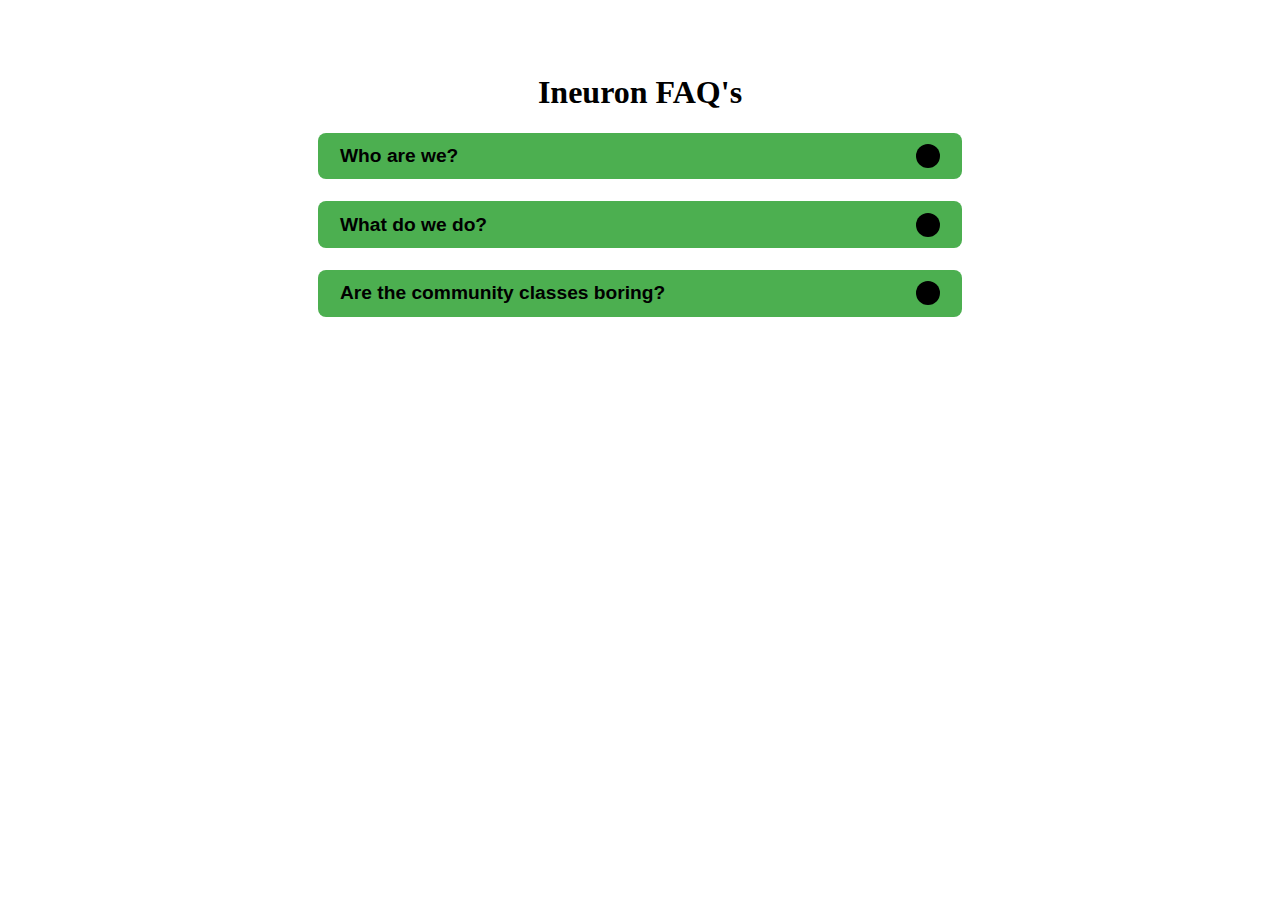
<file: 01Accordion/index.html>
<!DOCTYPE html>
<html lang="en">
  <head>
    <meta charset="UTF-8" />
    <meta http-equiv="X-UA-Compatible" content="IE=edge" />
    <meta name="viewport" content="width=device-width, initial-scale=1.0" />
    <title>Accordion</title>
    <link rel="stylesheet" href="index.css" />
  </head>
  <body>
    <div class="accordian_body">
      <h1>Ineuron FAQ's</h1>
    </div>
    <script id="faq-js" src="faq.js"></script>
  </body>
</html>
</file>
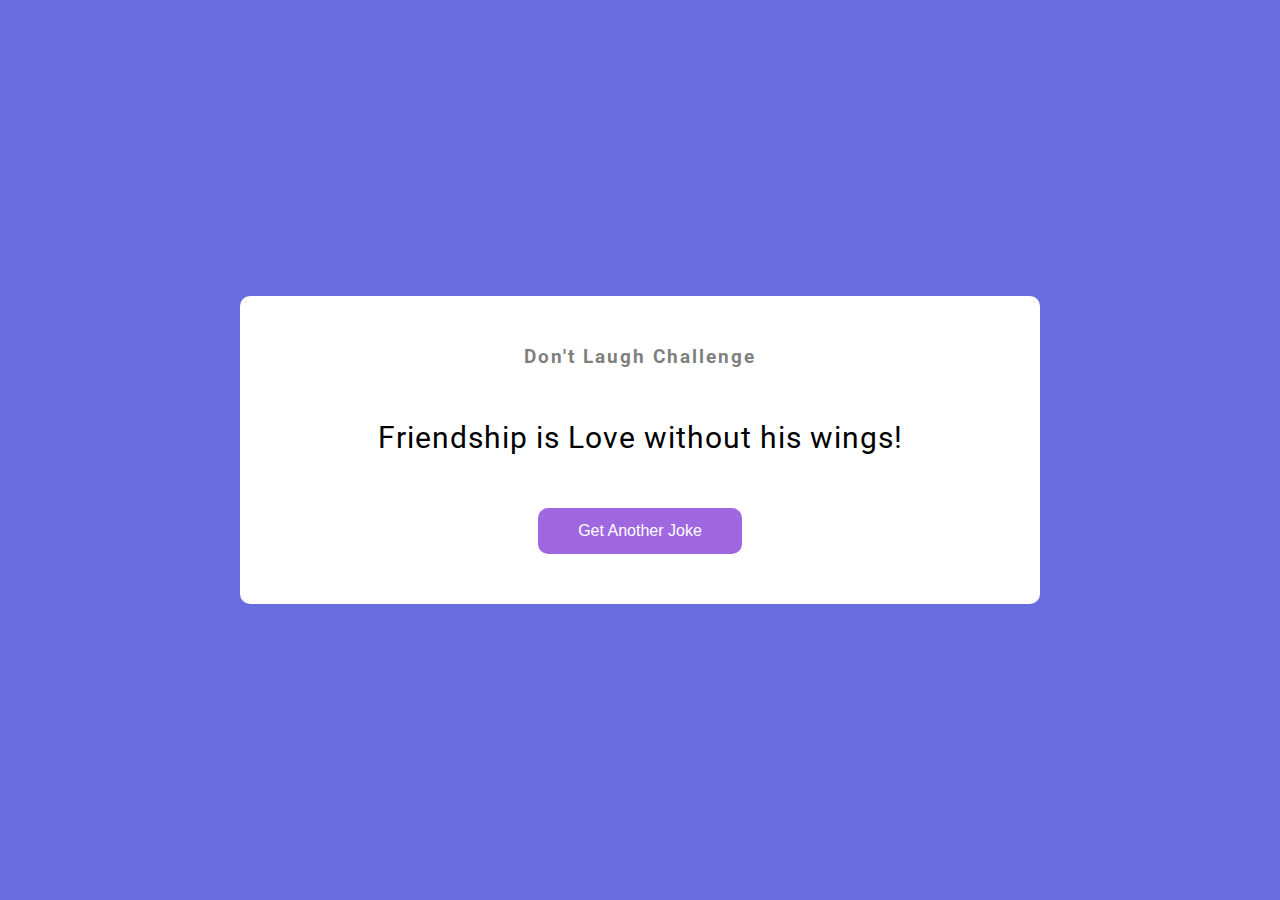
<file: 06JokesGenerator - API/index.html>
<!DOCTYPE html>
<html lang="en">
  <head>
    <meta charset="UTF-8" />
    <meta name="viewport" content="width=device-width, initial-scale=1.0" />
    <link rel="stylesheet" href="style.css" />
    <title>Dad Jokes</title>
  </head>
  <body>
    <div class="container">
      <h3>Don't Laugh Challenge</h3>
      <div id="joke" class="joke">Friendship is Love without his wings!</div>
      <button id="jokeBtn" class="btn">Get Another Joke</button>
    </div>
    <script src="script.js"></script>
  </body>
</html>
</file>
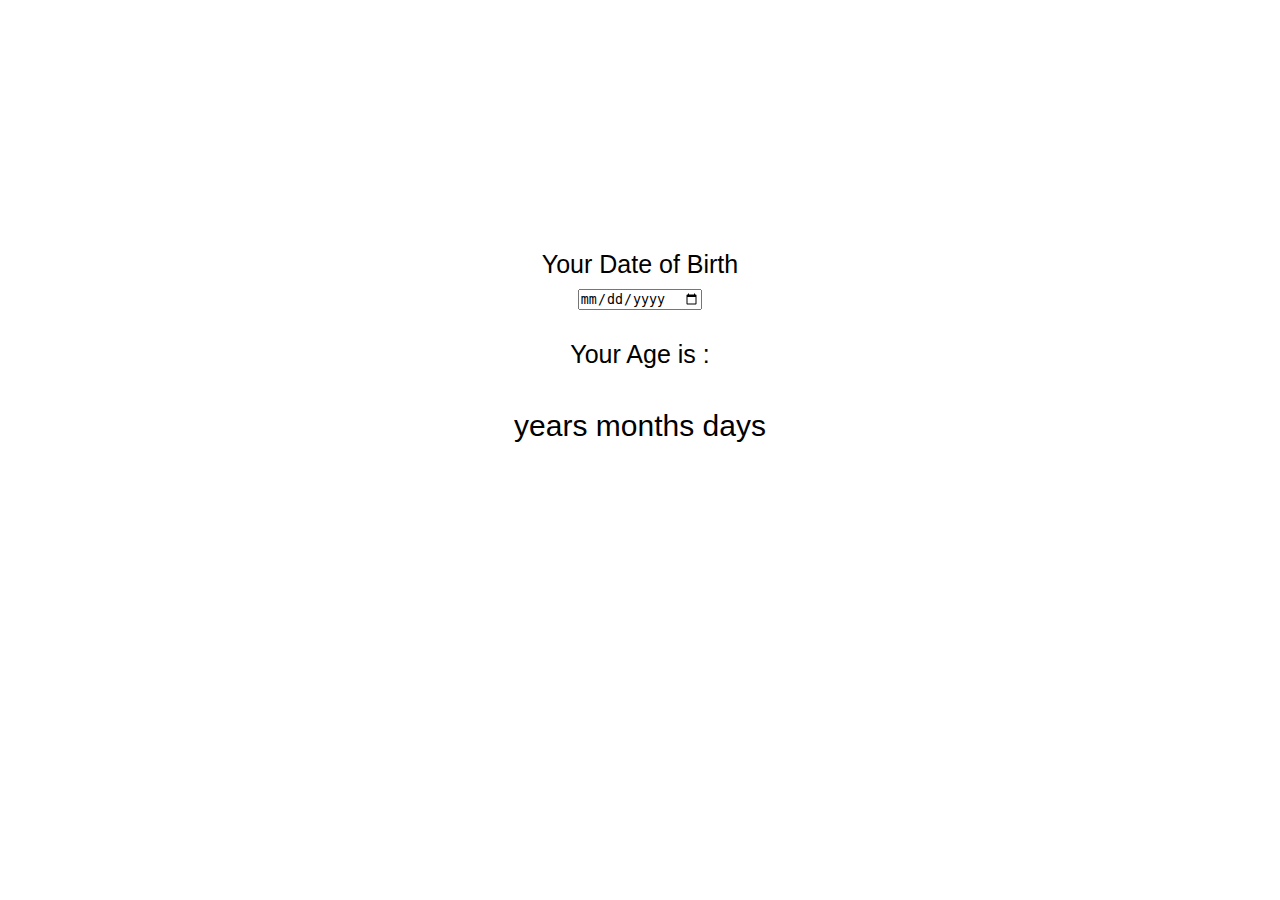
<file: Age-Calculator/index.html>
<!DOCTYPE html>
<html lang="en">
  <head>
    <meta charset="UTF-8" />
    <meta name="viewport" content="width=device-width, initial-scale=1.0" />
    <title>Age Calculator</title>
    <link rel="stylesheet" href="./style.css" type="text/css" />
  </head>
  <body>
    <div class="container">
      <label for="dob">Your Date of Birth</label>
      <input type="date" name="dob-name" id="dob" />
      <p class="desc">Your Age is :</p>
      <p class="age">
        <span id="years"></span> years <span id="months"></span> months
        <span id="days"></span> days
      </p>
      <p class="error">Welcome Time Traveller</p>
    </div>
    <script src="./app.js" type="text/javascript"></script>
  </body>
</html>
</file>
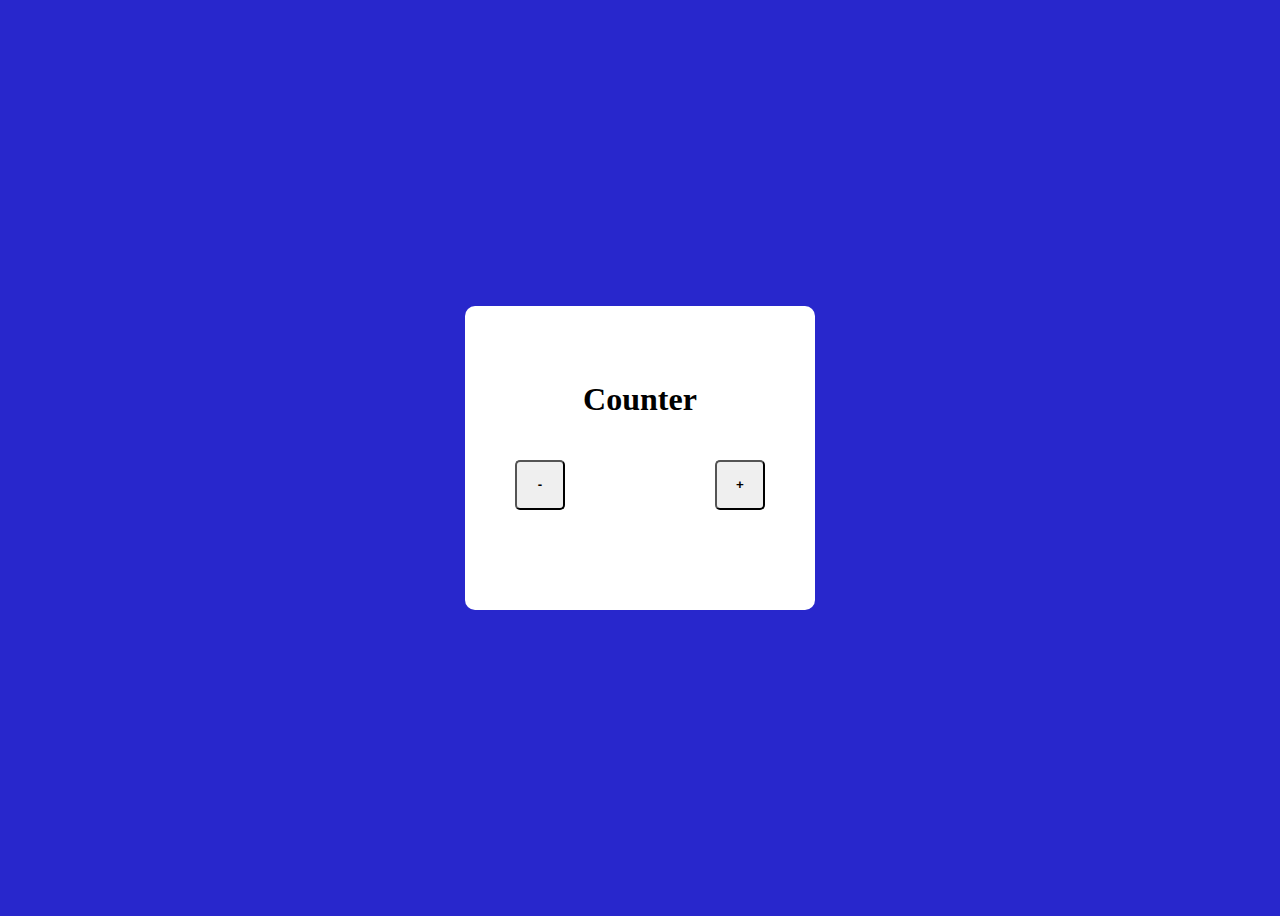
<file: BasicCounter/index.html>
<!DOCTYPE html>
<html lang="en">
  <head>
    <meta charset="UTF-8" />
    <meta http-equiv="X-UA-Compatible" content="IE=edge" />
    <meta name="viewport" content="width=device-width, initial-scale=1.0" />
    <title>Basic Counter</title>
    <link rel="stylesheet" href="style.css" />
  </head>
  <body>
    <div class="container">
      <h1>Counter</h1>
      <div class="counter">
        <button onclick="decrease()">-</button>
        <h1 id="number"></h1>
        <button onclick="increase()">+</button>
      </div>
      <p id="error">Error</p>
    </div>
  </body>

  <script>
    //write code here
    let num = 0;
    let update = document.querySelector("#number");

    function decrease() {
      let number = num--;

      update.innerHTML = number;
    }
    function increase() {
      let number = ++num;
      update.innerHTML = number;
    }

    // document.addEventListener("click", () => {
    //   let error = document.querySelector("#error");
    //   error.style.display = "block";
    // });
  </script>
</html>
</file>
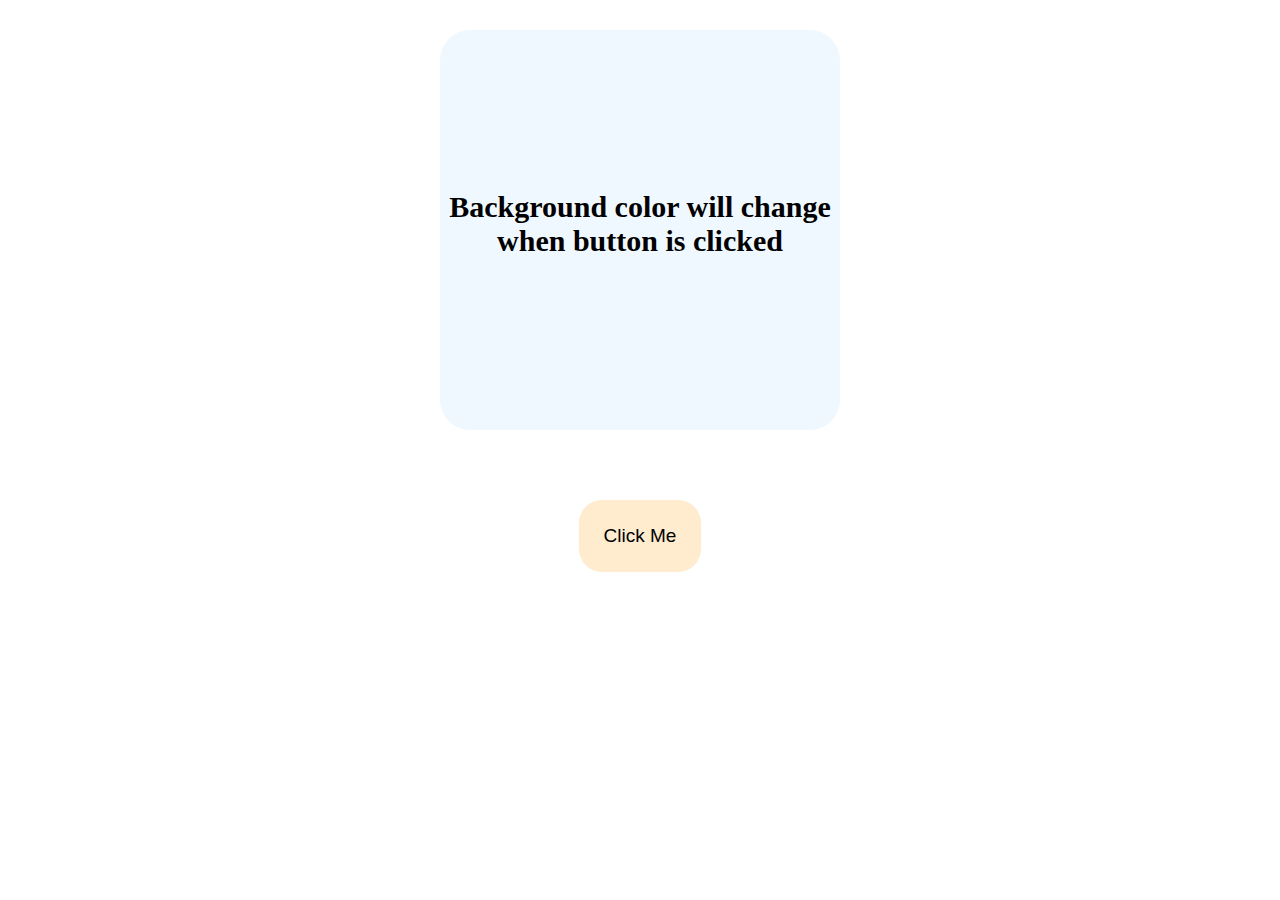
<file: bgc changer project/index.html>
<!DOCTYPE html>
<html lang="en">
  <head>
    <meta charset="UTF-8" />
    <meta http-equiv="X-UA-Compatible" content="IE=edge" />
    <meta name="viewport" content="width=device-width, initial-scale=1.0" />
    <title>color changer</title>
    <link rel="stylesheet" href="./style.css" />
  </head>
  <body>
    <div id="background">
      <h3>Background color will change when button is clicked</h3>
    </div>
    <button>Click Me</button>
    <script src="./script.js"></script>
  </body>
</html>
</file>
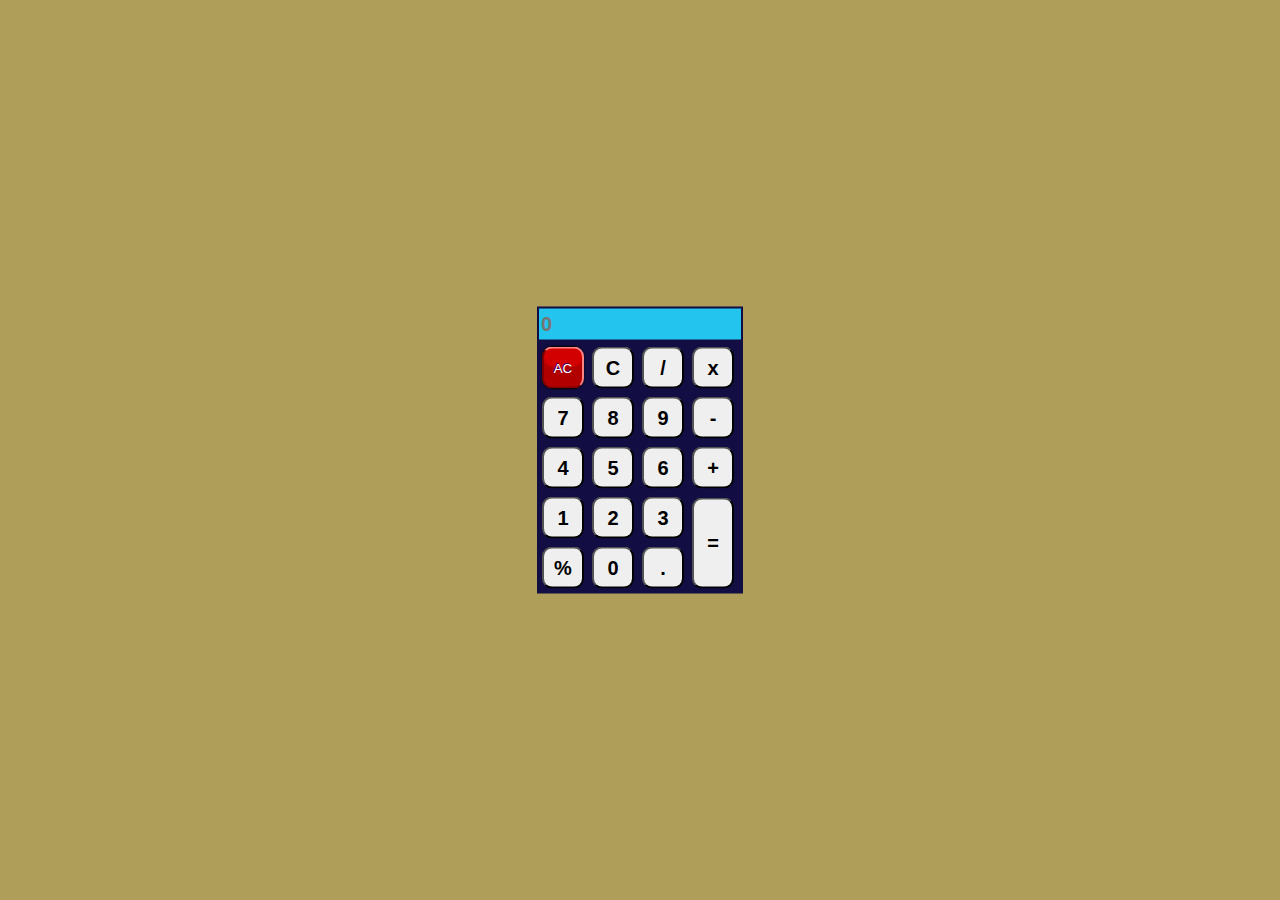
<file: Calculator/index.html>
<!DOCTYPE html>
<html lang="en">
  <head>
    <meta charset="UTF-8" />
    <meta name="viewport" content="width=device-width, initial-scale=1.0" />
    <meta http-equiv="X-UA-Compatible" content="ie=edge" />
    <title>Calculator</title>
    <link rel="stylesheet" href="./style.css" />
    <script src="./script.js"></script>
  </head>
  <body>
    <div class="container">
      <form class="form">
        <input class="textview" name="textview" placeholder="0" />
      </form>

      <table>
        <tr>
          <td>
            <input
              class="allclearButton"
              type="button"
              value="AC"
              onclick="clean()"
            />
          </td>
          <td>
            <input class="button" type="button" value="C" onclick="back()" />
          </td>
          <td>
            <input
              class="button"
              type="button"
              value="/"
              onclick="insert('/')"
            />
          </td>
          <td>
            <input
              class="button"
              type="button"
              value="x"
              onclick="insert('*')"
            />
          </td>
        </tr>
        <tr>
          <td>
            <input class="button" type="button" value="7" onclick="insert(7)" />
          </td>
          <td>
            <input class="button" type="button" value="8" onclick="insert(8)" />
          </td>
          <td>
            <input class="button" type="button" value="9" onclick="insert(9)" />
          </td>
          <td>
            <input
              class="button"
              type="button"
              value="-"
              onclick="insert('-')"
            />
          </td>
        </tr>
        <tr>
          <td>
            <input class="button" type="button" value="4" onclick="insert(4)" />
          </td>
          <td>
            <input class="button" type="button" value="5" onclick="insert(5)" />
          </td>
          <td>
            <input class="button" type="button" value="6" onclick="insert(6)" />
          </td>
          <td>
            <input
              class="button"
              type="button"
              value="+"
              onclick="insert('+')"
            />
          </td>
        </tr>
        <tr>
          <td>
            <input class="button" type="button" value="1" onclick="insert(1)" />
          </td>
          <td>
            <input class="button" type="button" value="2" onclick="insert(2)" />
          </td>
          <td>
            <input class="button" type="button" value="3" onclick="insert(3)" />
          </td>
          <td rowspan="2">
            <input
              class="equalButton"
              type="button"
              value="="
              onclick="equals()"
            />
          </td>
        </tr>
        <tr>
          <td>
            <input
              class="button"
              type="button"
              value="%"
              onclick="insert('%')"
            />
          </td>
          <td>
            <input
              class="button"
              type="button"
              value="0"
              onclick="insert('0')"
            />
          </td>
          <td>
            <input
              class="button"
              type="button"
              value="."
              onclick="insert('.')"
            />
          </td>
        </tr>
      </table>
    </div>
  </body>
</html>
</file>
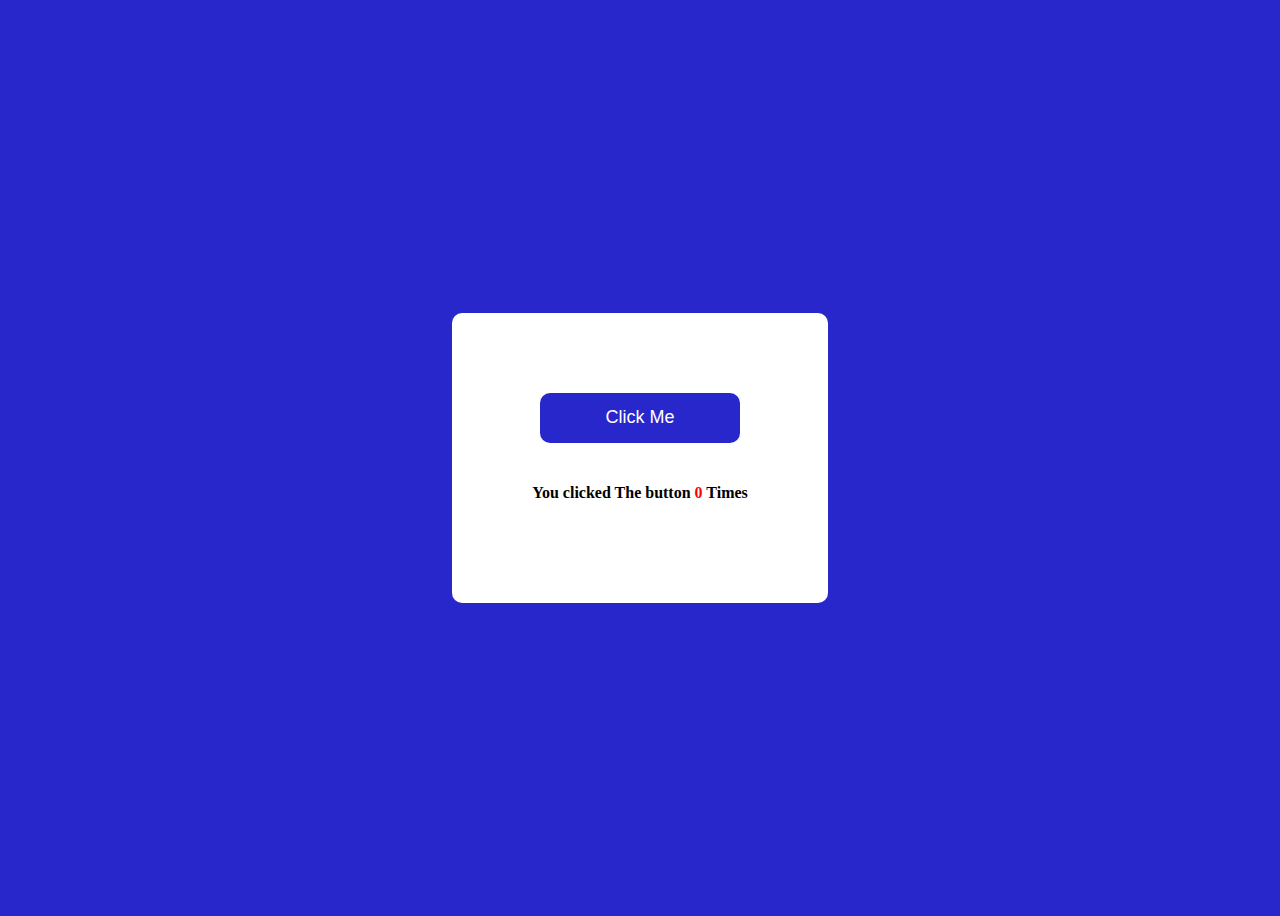
<file: ClickTheButton/index.html>
<!DOCTYPE html>
<html lang="en">
  <head>
    <meta charset="UTF-8" />
    <meta http-equiv="X-UA-Compatible" content="IE=edge" />
    <meta name="viewport" content="width=device-width, initial-scale=1.0" />
    <title>Click The Button</title>
    <link rel="stylesheet" href="style.css" />
  </head>
  <body>
    <div class="container">
      <button onclick="increase()">Click Me</button>
      <h4>You clicked The button <span id="counter">0</span> Times</h4>
    </div>
  </body>
  <script>
    // let btn = document.getElementsByTagName("botton").innerHTML;
    let count = 0;
    function increase() {
      count++;
      document.querySelector("#counter").innerHTML = count;
    }
  </script>
</html>
</file>
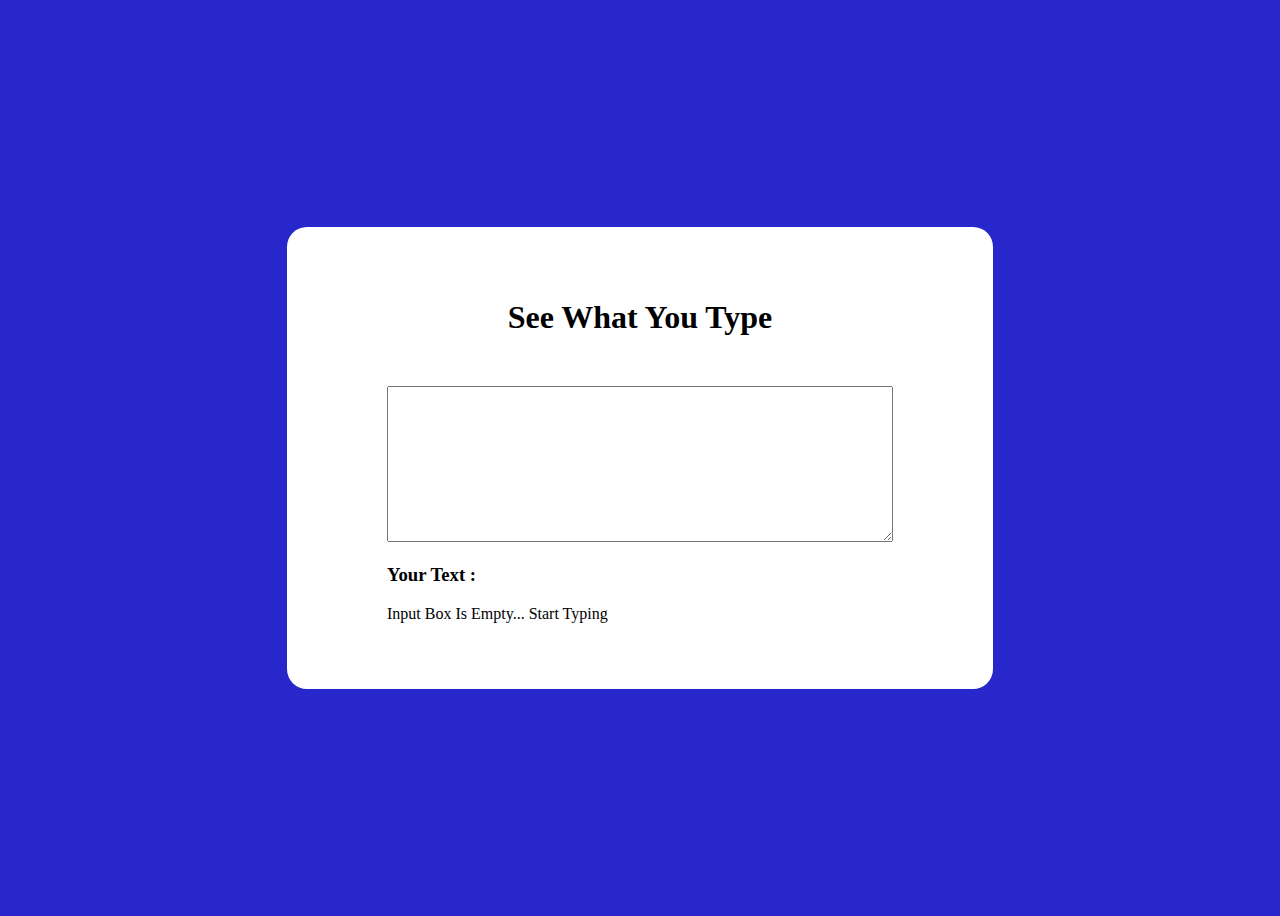
<file: SeeWhatYouType/index.html>
<!DOCTYPE html>
<html lang="en">
  <head>
    <meta charset="UTF-8" />
    <meta http-equiv="X-UA-Compatible" content="IE=edge" />
    <meta name="viewport" content="width=device-width, initial-scale=1.0" />
    <title>See What You Type</title>
    <link rel="stylesheet" href="style.css" />
  </head>
  <body>
    <div class="container">
      <h1>See What You Type</h1>
      <textarea id="input" cols="30" rows="10" oninput="update()"></textarea>
      <h3>Your Text :</h3>
      <p id="output">Input Box Is Empty... Start Typing</p>
    </div>
  </body>
  <script>
    //code here

    function update() {
      let text = document.querySelector("#input");

      document.querySelector("#output").innerText = text.value;
    }
  </script>
</html>
</file>
<file: 01Accordion/index.css>
.accordian_body {
  max-width: 600px;
  margin: 0em auto;
  display: flex;
  flex-direction: column;
  justify-content: center;
  align-items: center;
  padding: 2.8em 0em;
}

.faq {
  width: 100%;
  background-color: #4caf50;
  border-radius: 8px;
  margin: 0em 0em 1.4em;
  padding: 0.7em 1.4em;
}

.faq .faq_header {
  display: flex;
  justify-content: space-between;
  align-items: center;
}

.faq h3 {
  font-size: 1.2em;
  font-weight: bold;
  font-family: "Gill Sans", "Gill Sans MT", Calibri, "Trebuchet MS", sans-serif;
  margin: 0em;
  padding: 0em;
}

.faq p {
  font-size: 1em;
  font-family: "Gill Sans", "Gill Sans MT", Calibri, "Trebuchet MS", sans-serif;
  margin: 1em 0em 0em;
  padding: 0em;
}

.faq .show_btn {
  width: 24px;
  height: 24px;
  background-color: black;
  outline: none;
  box-shadow: none;
  border: none;
  color: white;
  margin: 0em;
  border-radius: 120px;
  cursor: pointer;
}

.hidden {
  display: none;
}
</file>
<file: 06JokesGenerator - API/style.css>
@import url('https://fonts.googleapis.com/css2?family=Roboto:wght@400;700&display=swap');

* {
  box-sizing: border-box;
}

body {
  background-color: #686de0;
  font-family: 'Roboto', sans-serif;
  display: flex;
  flex-direction: column;
  align-items: center;
  justify-content: center;
  height: 100vh;
  overflow: hidden;
  margin: 0;
  padding: 20px;
}

.container {
  background-color: #fff;
  border-radius: 10px;
  padding: 50px 20px;
  text-align: center;
  max-width: 100%;
  width: 800px;
}

h3 {
  margin: 0;
  opacity: 0.5;
  letter-spacing: 2px;
}

.joke {
  font-size: 30px;
  letter-spacing: 1px;
  line-height: 40px;
  margin: 50px auto;
  max-width: 600px;
}

.btn {
  background-color: #9f68e0;
  color: #fff;
  border: 0;
  border-radius: 10px;
  padding: 14px 40px;
  font-size: 16px;
  cursor: pointer;
}

.btn:active {
  transform: scale(0.98);
}
</file>
<file: Age-Calculator/style.css>
* {
    margin: 0;
    padding: 0;
    box-sizing: border-box;
}
html,
body {
    font-size: 10px;
    font-family: 'lato', Arial, Helvetica, sans-serif;
}
body {
    min-height: 100vh;
    display: flex;
    justify-content: center;
    align-items: center;
}
.container {
    display: flex;
    flex-direction: column;
    text-align: center;
    height: 400px;
    min-width: 300px;
    align-items: center;
}
.container label {
    font-size: 25px;
    margin-bottom: 1rem;
}
.container #dob {
    margin-bottom: 30px;
}
.container .desc {
    font-size: 25px;
    margin-bottom: 4rem;
}
.container .age {
    font-size: 30px;
}
.container .age > span {
    font-weight: bold;
}
.error {
    display: none;
    font-size: 40px;
}
</file>
<file: BasicCounter/style.css>
body {
  background-color: #2827cc;
  display: flex;
  align-items: center;
  justify-content: center;
  height: 100vh;
}

.container {
  background-color: #fff;
  width: 250px;
  padding: 50px;
  display: flex;
  flex-direction: column;
  justify-content: center;
  border-radius: 10px;
}
h1 {
  text-align: center;
  margin-top: 25px;
}

.counter {
  display: flex;
  justify-content: space-between;
  padding-bottom: 50px;
}

button {
  width: 50px;
  height: 50px;
  margin-top: 20px;
  border-width: 2px;
  border-radius: 5px;
  font-weight: bolder;
}

p {
  text-align: center;
  color: red;
  display: none;
}
</file>
<file: bgc changer project/style.css>
body {
  margin: 0;
  padding: 0;
  display: flex;
  flex-direction: column;

  align-items: center;
  height: 100vh;
}
#background {
  height: 400px;
  width: 400px;
  background-color: aliceblue;
  border-radius: 30px;
  margin-top: 30px;
  margin-bottom: 70px;
}
h3 {
  text-align: center;
  margin-top: 40%;
  font-size: 30px;
}
button {
  padding: 25px;
  background-color: blanchedalmond;
  border: 2px;
  border-radius: 23px;
  display: block;
  font-size: 19px;
}
</file>
<file: Calculator/style.css>
body {
  background-color: #af9d5a;
}

.textview {
  display: inline-block;
  margin: 2px;
  width: 198px;
  height: 29px;
  font-size: 20px;
  font-weight: bold;
  background-color: #23c4ed;
  border: none;
}

.equalButton {
  cursor: pointer;
  display: inline-block;
  margin: 2px;
  width: 42px;
  height: 91px;
  outline: none;
  font-size: 20px;
  font-weight: bold;
  border-radius: 10px;
}

.button {
  cursor: pointer;
  display: inline-block;
  margin: 2px;
  width: 42px;
  height: 42px;
  font-size: 20px;
  font-weight: bold;
  border-radius: 10px;
  outline: none;
}

.button:active,
.allclearButton:active,
.equalButton:active {
  background-color: #3e8e41;
  box-shadow: 0 3px #666;
  transform: translateY(4px);
}

.button:hover,
.equalButton:hover {
  background-color: #1fcc4a;
  border-top: 2px solid #383cc1;
  border-right: 2px solid #383cc1;
  border-bottom: 2px solid #ae5700;
  border-left: 2px solid #ae5700;
}

.allclearButton {
  border-radius: 10px;
  color: #fff;
  margin: 2px;
  width: 42px;
  height: 42px;
  text-shadow: -1px -1px 0px #44006f;
  background-color: #d20000;
  border-top: 2px solid #ff8484;
  border-right: 2px solid #ff8484;
  border-bottom: 2px solid #800000;
  border-left: 2px solid #800000;
  box-shadow: 0px 0px 2px #030303, inset 0px -20px 1px #b00000;
  outline: none;
}

.container {
  background: #120e43;
  background-size: cover;
  position: absolute;
  top: 50%;
  left: 50%;
  transform: translateX(-50%) translateY(-50%);
}
</file>
<file: ClickTheButton/style.css>
body {
  background-color: #2827cc;
  display: flex;
  justify-content: center;
  height: 100vh;
  align-items: center;
}

.container {
  background-color: #fff;
  padding: 80px;
  text-align: center;
  border-radius: 10px;
}

button {
  margin-bottom: 20px;
  width: 200px;
  height: 50px;
  border-radius: 10px;
  background-color: #2827cc;
  color: #fff;
  border-color: transparent;
  font-size: large;
  box-shadow: 0;
}

button:active {
  transform: translateY(5px);
}

span{
    color: red;
}
</file>
<file: SeeWhatYouType/style.css>
body {
  background-color: #2827cc;
  display: flex;
  justify-content: center;
  height: 100vh;
  align-items: center;
}

.container {
  background-color: #fff;
  padding: 50px 100px 50px 100px;
  border-radius: 20px;
}

h1 {
  margin-bottom: 50px;
  text-align: center;
}

textarea {
  width: 500px;
}
</file>
